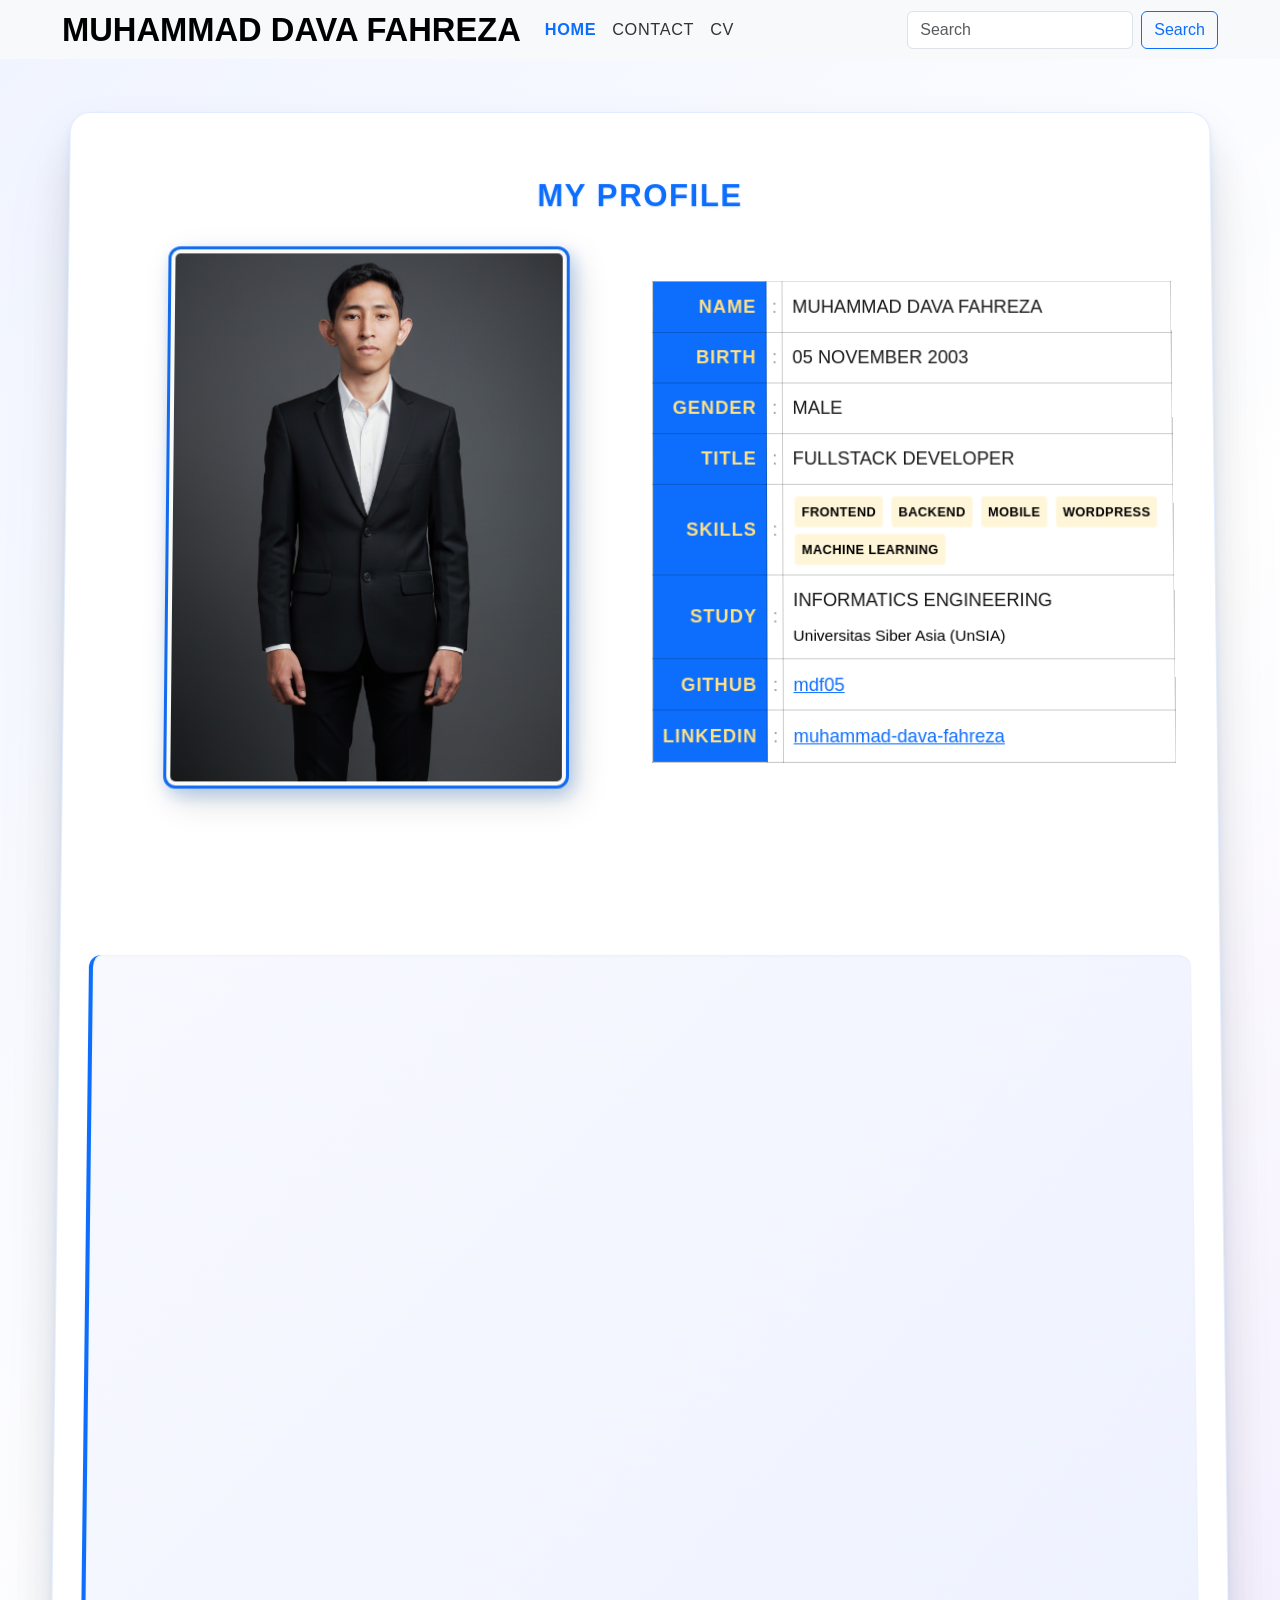
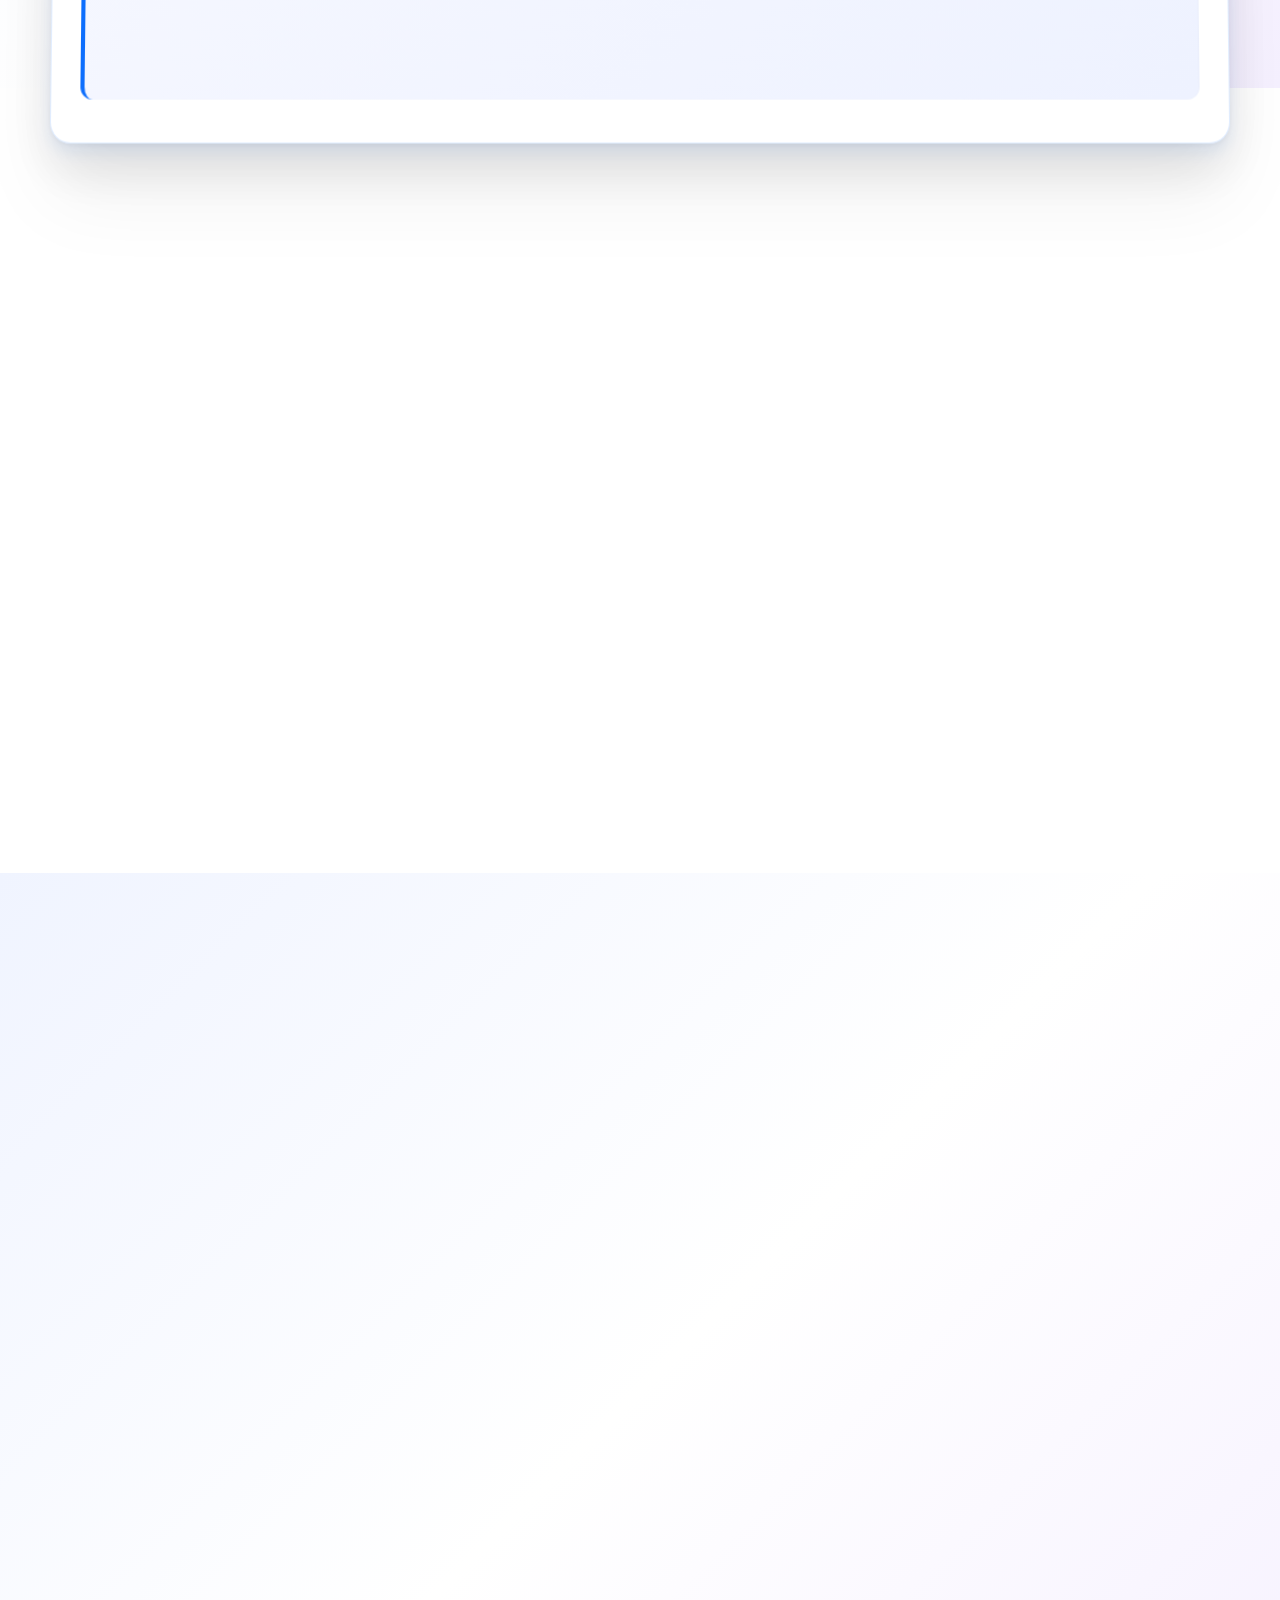
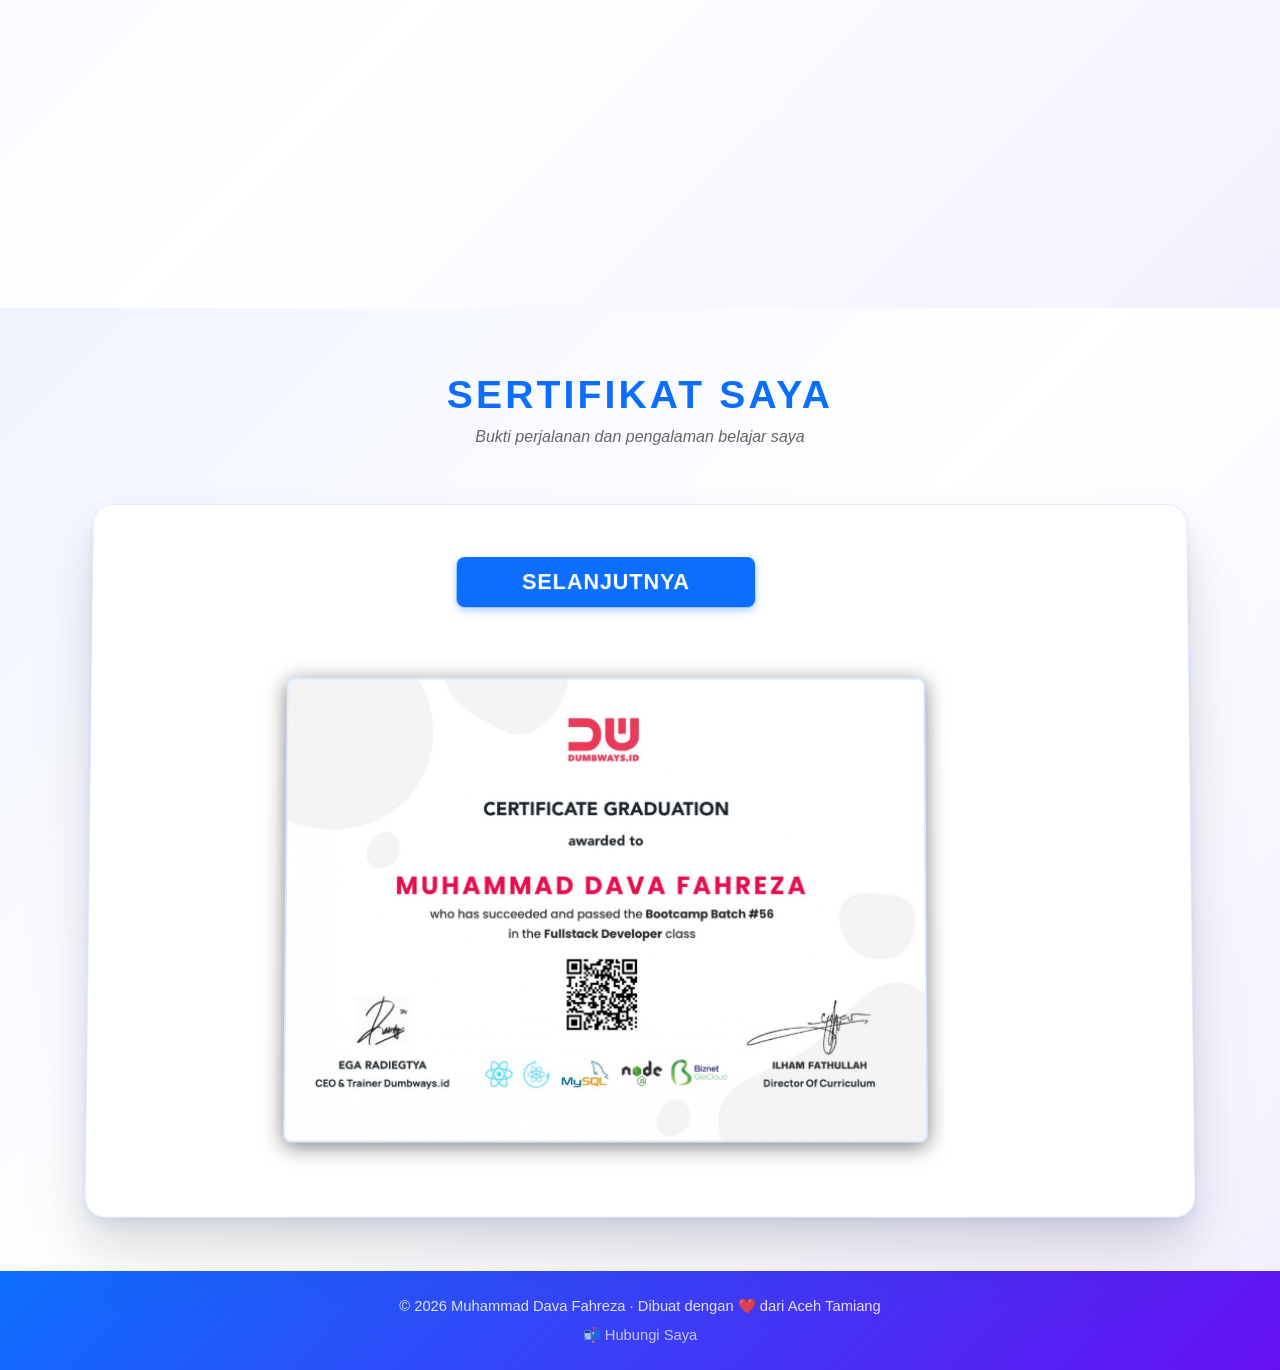
<file: index.html>
<!doctype html>
    <html lang="en">

    <head>
        <meta charset="utf-8">
        <meta name="viewport" content="width=device-width, initial-scale=1">
        <title>Muhammad Dava Fahreza</title>
        <!-- boostrap -->
        <link href="https://cdn.jsdelivr.net/npm/bootstrap@5.2.0/dist/css/bootstrap.min.css" rel="stylesheet"
            integrity="sha384-gH2yIJqKdNHPEq0n4Mqa/HGKIhSkIHeL5AyhkYV8i59U5AR6csBvApHHNl/vI1Bx" crossorigin="anonymous">
        <!-- style.css -->
        <link rel="stylesheet" href="style.css">
        <!-- contact.css -->
        <link rel="stylesheet" href="contact.css">
        <!-- aos -->
        <link rel="stylesheet" href="https://unpkg.com/aos@next/dist/aos.css" />

        <link rel="icon" type="image/png" href="favicon/logo-mdf-1.jpeg"  />
  


    </head>

    <body>

        <nav class="navbar navbar-expand-lg bg-light fixed-top">
            <div class="container-fluid">
                <button class="navbar-toggler" type="button" data-bs-toggle="collapse"
                    data-bs-target="#navbarTogglerDemo03" aria-controls="navbarTogglerDemo03" aria-expanded="false"
                    aria-label="Toggle navigation">
                    <span class="navbar-toggler-icon"></span>
                </button>
                <a class="navbar-brand" href="#">MUHAMMAD DAVA FAHREZA</a>
                <div class="collapse navbar-collapse" id="navbarTogglerDemo03">
                    <ul class="navbar-nav me-auto mb-2 mb-lg-0">
                        <li class="nav-item">
                            <a class="nav-link active" aria-current="page" href="#">HOME</a>
                        </li>
                        <li class="nav-item">
                            <a class="nav-link" href="contact.html">CONTACT</a>
                        </li>
                        <li class="nav-item">
                            <a class="nav-link" href="https://drive.google.com/file/d/1fo_w2yJjD8FNh9s2Hor77mOBnV8eAUQJ/view?usp=drive_link"  rel="noopener noreferrer">CV</a>
                        </li>
                    </ul>
                    <form class="d-flex" role="search">
                        <input class="form-control me-2" type="search" placeholder="Search" aria-label="Search">
                        <button class="btn btn-outline-primary" type="submit">Search</button>
                    </form>
                </div>
            </div>
        </nav>

       


        <section class="biodata">
            <div class="container">
                <h2 class="text-center my-profile" data-aos="fade-down" data-aos-duration="1000"><b>MY PROFILE</b></h2>
                <div class="row">
                    <div class="col-sm-6">
                        <img src="assets/hero/2.png" alt="profile-picture" class="img-thumbnail mx-auto d-block"
                            data-aos="flip-left" data-aos-duration="2000">
                    </div>
                    <div class="col-sm-6 my-profile">
                        <table class="profile-table" data-aos="fade-right" data-aos-duration="3000">
                            <tr>
                                <th>NAME</th>
                                <td>:</td>
                                <td>MUHAMMAD DAVA FAHREZA</td>
                            </tr>
                            <tr>
                                <th>BIRTH</th>
                                <td>:</td>
                                <td>05 NOVEMBER 2003</td>
                            </tr>
                            <tr>
                                <th>GENDER</th>
                                <td>:</td>
                                <td>MALE</td>
                            </tr>
                            <tr>
                                <th>TITLE</th>
                                <td>:</td>
                                <td>FULLSTACK DEVELOPER</td>
                            </tr>
                            <tr>
                                <th>SKILLS</th>
                                <td>:</td>
                                <td>
                                    <span class="skill-badge">FRONTEND</span>
                                    <span class="skill-badge">BACKEND</span>
                                    <span class="skill-badge">MOBILE</span>
                                    <span class="skill-badge">WORDPRESS</span>
                                    <span class="skill-badge">MACHINE LEARNING</span>
                                </td>
                            </tr>
                            <tr>
                                <th>STUDY</th>
                                <td>:</td>
                                <td>INFORMATICS ENGINEERING<br>
                                    <small>Universitas Siber Asia (UnSIA)</small>
                                </td>
                            </tr>
                            <tr>
                                <th>GITHUB</th>
                                <td>:</td>
                                <td>
                                    <a href="http://github.com/mdf05" target="_blank" rel="noopener noreferrer">mdf05</a>
                                </td>
                            </tr>
                            <tr>
                                <th>LINKEDIN</th>
                                <td>:</td>
                                <td>
                                    <a href="https://www.linkedin.com/in/muhammad-dava-fahreza/" target="_blank" rel="noopener noreferrer">muhammad-dava-fahreza</a>
                                </td>
                            </tr>
                        </table>
                    </div>
                    <div class="col-md-12 about-me" >
                        <h2 class="text-center" data-aos="fade-down" data-aos-duration="1000"><b>ABOUT ME</b></h2>
                        <p class="teks-2" data-aos="fade-left" data-aos-duration="3000">
                            Hai, saya <strong>Dava</strong> — mahasiswa <mark>Teknik Informatika</mark> di <strong>Universitas Siber Asia (UnSIA)</strong>
                            yang suka ngoding sejak lulus SMA. Sebelum kuliah, saya udah duluan terjun ke dunia
                            programming lewat bootcamp <b>Dumbways Indonesia</b> selama hampir setahun, dilanjut
                            program <b>IDCamp × Dicoding</b> fokus di React, dan sekarang lagi ikut program
                            <b>DBS Foundation × Dicoding</b> buat belajar <mark>Machine Learning</mark>.
                        </p>
                        <p class="teks-2" data-aos="fade-left" data-aos-duration="3500">
                            Di sisi teknis, saya udah punya pengalaman nyata bikin aplikasi web dengan
                            <strong>Next.js</strong>, <strong>React</strong>, <strong>Vue.js</strong>, dan <strong>Laravel</strong>.
                            <em>Nggak cuma frontend</em> — saya juga nyentuh backend pakai <b>Node.js</b>, <b>Express</b>, dan <b>Spring Boot</b>,
                            kelola database <b>PostgreSQL</b>, <b>MySQL</b>, dan <b>MongoDB</b>,
                            serta deploy pakai <b>Docker</b> dan <b>Vercel</b>. Sempat juga ngulik
                            mobile development dengan <strong>React Native</strong>.
                        </p>
                        <p class="teks-2" data-aos="fade-left" data-aos-duration="4000">
                            Sejak <mark>Maret 2025</mark> saya aktif kerja sebagai <strong>freelancer</strong> — ngerjain proyek web
                            untuk klien sambil terus ningkatin skill. <em>Saya tipe orang yang nggak bisa diam,
                            selalu penasaran sama hal baru, dan senang kalau bisa kolaborasi bareng orang lain.</em>
                            Masih banyak yang mau dipelajari, tapi semangatnya nggak pernah surut. 🚀
                        </p>
                    </div>
                </div>
            </div>
        </section>

        <!-- Section Riwayat Pendidikan -->
        <section class="education-section">
            <div class="container">
                <h2 class="text-center education-title" data-aos="fade-down" data-aos-duration="800"><b>RIWAYAT PENDIDIKAN</b></h2>
                <p class="text-center education-sub" data-aos="fade-down" data-aos-duration="1000">Perjalanan akademik dan non-formal saya</p>

                <div data-aos="fade-up" data-aos-duration="1000">
                    <table class="education-table">
                        <thead>
                            <tr>
                                <th>Institusi</th>
                                <th>Bidang Studi</th>
                                <th>Periode</th>
                                <th>Lokasi</th>
                                <th>Jenis</th>
                            </tr>
                        </thead>
                        <tbody>
                            <tr>
                                <td>Universitas Siber Asia (UnSIA)</td>
                                <td>Teknik Informatika</td>
                                <td>Jan 2026 — Sekarang</td>
                                <td>Online / Daring</td>
                                <td><span class="edu-badge formal">Formal</span></td>
                            </tr>
                            <tr>
                                <td>SMAN 2 Kejuruan Muda</td>
                                <td>IPA (Ilmu Pengetahuan Alam)</td>
                                <td>2018 — 2021</td>
                                <td>Aceh Tamiang</td>
                                <td><span class="edu-badge formal">Formal</span></td>
                            </tr>
                            <tr>
                                <td>SMP Swasta Islam Kuala Simpang</td>
                                <td>IPA</td>
                                <td>2015 — 2018</td>
                                <td>Aceh Tamiang</td>
                                <td><span class="edu-badge formal">Formal</span></td>
                            </tr>
                            <tr>
                                <td>Pondok Pesantren Modern Babussalam</td>
                                <td>Islamic Knowledge</td>
                                <td>2014 — 2015</td>
                                <td>Kab. Langkat</td>
                                <td><span class="edu-badge formal">Formal</span></td>
                            </tr>
                            <tr>
                                <td>SD Negeri Sungai Liput</td>
                                <td>-</td>
                                <td>2008 — 2014</td>
                                <td>Aceh Tamiang</td>
                                <td><span class="edu-badge formal">Formal</span></td>
                            </tr>
                            <tr>
                                <td>Dumbways Indonesia</td>
                                <td>Fullstack Developer</td>
                                <td>Jul 2024 — Apr 2025</td>
                                <td>Online / Depok</td>
                                <td><span class="edu-badge nonformal">Non-Formal</span></td>
                            </tr>
                            <tr>
                                <td>DBS Foundation × Dicoding</td>
                                <td>Machine Learning For Beginner</td>
                                <td>Apr 2025 — Sep 2025</td>
                                <td>Online / Daring</td>
                                <td><span class="edu-badge nonformal">Non-Formal</span></td>
                            </tr>
                            <tr>
                                <td>IDCamp × Dicoding</td>
                                <td>Frontend Developer with React</td>
                                <td>Okt 2024 — Des 2024</td>
                                <td>Online / Daring</td>
                                <td><span class="edu-badge nonformal">Non-Formal</span></td>
                            </tr>
                            <tr>
                                <td>RevoU</td>
                                <td>Intro to Software Engineering</td>
                                <td>Sep 2024 — Okt 2024</td>
                                <td>Online / Daring</td>
                                <td><span class="edu-badge nonformal">Non-Formal</span></td>
                            </tr>
                        </tbody>
                    </table>
                </div>
            </div>
        </section>

        <section class="tech-stack">
            <div class="container">
                <h2 class="text-center tech-stack-title" data-aos="fade-down" data-aos-duration="1000"><b>TECH STACK</b></h2>
                <p class="text-center tech-stack-subtitle" data-aos="fade-down" data-aos-duration="1500">Teknologi, library, dan bahasa pemrograman yang saya gunakan</p>

                <div class="row tech-stack-grid">

                    <!-- Frontend -->
                    <div class="col-md-6 col-lg-3 tech-category" data-aos="fade-up" data-aos-duration="1000">
                        <h5 class="tech-category-title">🌐 Frontend</h5>
                        <ul class="tech-list">
                            <li>Next.js</li>
                            <li>React</li>
                            <li>Vue.js</li>
                            <li>TypeScript</li>
                            <li>JavaScript</li>
                            <li>HTML5</li>
                            <li>CSS3</li>
                            <li>SASS</li>
                            <li>Tailwind CSS</li>
                            <li>Chakra UI</li>
                            <li>Bootstrap</li>
                            <li>Framer Motion</li>
                            <li>jQuery</li>
                        </ul>
                    </div>

                    <!-- Backend -->
                    <div class="col-md-6 col-lg-4 tech-category" data-aos="fade-up" data-aos-duration="1200">
                        <h5 class="tech-category-title">⚙️ Backend</h5>
                        <ul class="tech-list">
                            <li>Node.js</li>
                            <li>Express.js</li>
                            <li>Java</li>
                            <li>Spring Boot</li>
                            <li>Python</li>
                            <li>FastAPI</li>
                            <li>Laravel</li>
                        </ul>
                    </div>

                    <!-- Database & Cloud -->
                    <div class="col-md-6 col-lg-4 tech-category" data-aos="fade-up" data-aos-duration="1400">
                        <h5 class="tech-category-title">🗄️ Database & Cloud</h5>
                        <ul class="tech-list">
                            <li>PostgreSQL</li>
                            <li>MySQL</li>
                            <li>Oracle Database</li>
                            <li>MongoDB</li>
                            <li>Redis</li>
                            <li>Supabase</li>
                            <li>Firebase</li>
                            <li>Vercel</li>
                            <li>Docker</li>
                        </ul>
                    </div>

                    <!-- Mobile -->
                    <div class="col-md-6 col-lg-4 tech-category" data-aos="fade-up" data-aos-duration="1600">
                        <h5 class="tech-category-title">📱 Mobile</h5>
                        <ul class="tech-list">
                            <li>React Native</li>
                        </ul>
                    </div>

                    <!-- Machine Learning & AI -->
                    <div class="col-md-6 col-lg-4 tech-category" data-aos="fade-up" data-aos-duration="1800">
                        <h5 class="tech-category-title">🤖 Machine Learning & AI</h5>
                        <ul class="tech-list">
                            <li>Python</li>
                            <li>TensorFlow</li>
                            <li>PyTorch</li>
                            <li>scikit-learn</li>
                            <li>Keras</li>
                            <li>OpenCV</li>
                        </ul>
                    </div>

                </div>
            </div>
        </section>

         <section class="sertifikat" >
             <div class="col-12">
                <h2 class="text-center Sertifikat"><b>SERTIFIKAT SAYA</b></h2>
                <p class="text-center sertifikat-subtitle">Bukti perjalanan dan pengalaman belajar saya</p>
            </div>
           <div class="pembungkus-image">
            <div class="image-header">
           
                <div class="image-1" id="image-1">
                    <span class="button">
                        <button><a href="#image-2">SELANJUTNYA</a></button>
                    </span>
                    <img src="./assets/sertifikat/certificate-dumbways-graduated_page.jpg" alt="Fullstack Developer - Dumbways Indonesia" class="sertifikat-img">
                </div>
                <div class="image-2" id="image-2">
                    <img src="./assets/sertifikat/belajar-membuat-aplikasi-web-dengan-react.jpg" alt="Frontend Developer With React - IDCamp & Dicoding" class="sertifikat-img">
                    <span class="button">
                        <button><a href="#image-3">SELANJUTNYA</a></button>
                        <button><a href="#image-1">SEBELUMNYA</a></button>
                    </span>
                </div>
                <div class="image-3" id="image-3">
                    <img src="./assets/sertifikat/belajar-machine-learning-untuk-pemula_page.jpg" alt="Machine Learning Untuk Pemula - DBS Foundation" class="sertifikat-img">
                    <span class="button">
                        <button><a href="#image-4">SELANJUTNYA</a></button>
                        <button><a href="#image-2">SEBELUMNYA</a></button>
                    </span>
                </div>
                <div class="image-4" id="image-4">
                    <img src="./assets/sertifikat/belajar-dasar-pemrograman-javascript.jpg" alt="Belajar Dasar Pemrograman Javascript - Dicoding" class="sertifikat-img">
                    <span class="button">
                        <button><a href="#image-5">SELANJUTNYA</a></button>
                        <button><a href="#image-3">SEBELUMNYA</a></button>
                    </span>
                </div>
                <div class="image-5" id="image-5">
                    <img src="./assets/sertifikat/belajar-dasar-pemrograman-web.jpg" alt="Belajar Dasar Pemrograman Web - Dicoding" class="sertifikat-img">
                    <span class="button">
                        <button><a href="#image-6">SELANJUTNYA</a></button>
                        <button><a href="#image-4">SEBELUMNYA</a></button>
                    </span>
                </div>
                <div class="image-6" id="image-6">
                    <img src="./assets/sertifikat/membuat-aplikasi-react.jpg" alt="Membuat Aplikasi React - Dicoding" class="sertifikat-img">
                    <span class="button">
                        <button><a href="#image-7">SELANJUTNYA</a></button>
                        <button><a href="#image-5">SEBELUMNYA</a></button>
                    </span>
                </div>
                <div class="image-7" id="image-7">
                    <img src="./assets/sertifikat/belajar-membuat-frontend-pemula.jpg" alt="Belajar Membuat Frontend Untuk Pemula - Dicoding" class="sertifikat-img">
                    <span class="button">
                        <button><a href="#image-8">SELANJUTNYA</a></button>
                        <button><a href="#image-6">SEBELUMNYA</a></button>
                    </span>
                </div>
                <div class="image-8" id="image-8">
                    <img src="./assets/sertifikat/dasara-ai.jpg" alt="Dasar Kecerdasan Buatan (AI) - Dicoding" class="sertifikat-img">
                    <span class="button">
                        <button><a href="#image-9">SELANJUTNYA</a></button>
                        <button><a href="#image-7">SEBELUMNYA</a></button>
                    </span>
                </div>
                <div class="image-9" id="image-9">
                    <img src="./assets/sertifikat/dumbways-seleksi.jpg" alt="Seleksi Bootcamp - Dumbways Indonesia" class="sertifikat-img">
                    <span class="button">
                        <button><a href="#image-10">SELANJUTNYA</a></button>
                        <button><a href="#image-8">SEBELUMNYA</a></button>
                    </span>
                </div>
                <div class="image-10" id="image-10">
                    <img src="./assets/sertifikat/financial-literacy_page.jpg" alt="Financial Literacy - DBS Foundation" class="sertifikat-img">
                    <span class="button">
                        <button><a href="#image-11">SELANJUTNYA</a></button>
                        <button><a href="#image-9">SEBELUMNYA</a></button>
                    </span>
                </div>
                <div class="image-11" id="image-11">
                    <img src="./assets/sertifikat/introduction-sql.jpg" alt="Introduction to SQL - Dicoding" class="sertifikat-img">
                    <span class="button">
                        <button><a href="#image-12">SELANJUTNYA</a></button>
                        <button><a href="#image-10">SEBELUMNYA</a></button>
                    </span>
                </div>
                <div class="image-12" id="image-12">
                    <img src="./assets/sertifikat/LKP-DUTA MICROSOFT OFFICE.jpg" alt="Microsoft Office - LKP Duta" class="sertifikat-img">
                    <span class="button">
                        <button><a href="#image-13">SELANJUTNYA</a></button>
                        <button><a href="#image-11">SEBELUMNYA</a></button>
                    </span>
                </div>
                <div class="image-13" id="image-13">
                    <img src="./assets/sertifikat/membuat-aplikasi-react.jpg" alt="Membuat Aplikasi React - Dicoding" class="sertifikat-img">
                    <span class="button">
                        <button><a href="#image-14">SELANJUTNYA</a></button>
                        <button><a href="#image-12">SEBELUMNYA</a></button>
                    </span>
                </div>
                <div class="image-14" id="image-14">
                    <img src="./assets/sertifikat/memulai-bahasa-pemrograman-python.jpg" alt="Memulai Bahasa Pemrograman Python - Dicoding" class="sertifikat-img">
                    <span class="button">
                        <button><a href="#image-15">SELANJUTNYA</a></button>
                        <button><a href="#image-13">SEBELUMNYA</a></button>
                    </span>
                </div>
                <div class="image-15" id="image-15">
                    <img src="./assets/sertifikat/revou-intro-software-engineering.jpg" alt="Intro to Software Engineering - RevoU" class="sertifikat-img">
                    <span class="button">
                        <button><a href="#image-16">SELANJUTNYA</a></button>
                        <button><a href="#image-14">SEBELUMNYA</a></button>
                    </span>
                </div>
                <div class="image-16" id="image-16">
                    <img src="./assets/sertifikat/sololearn_intermediate_js.jpg" alt="Intermediate JavaScript - Sololearn" class="sertifikat-img">
                    <span class="button">
                        <button><a href="#image-17">SELANJUTNYA</a></button>
                        <button><a href="#image-15">SEBELUMNYA</a></button>
                    </span>
                </div>
                <div class="image-17" id="image-17">
                    <img src="./assets/sertifikat/sololearn_intro_css.jpg" alt="Intro to CSS - Sololearn" class="sertifikat-img">
                    <span class="button">
                        <button><a href="#image-18">SELANJUTNYA</a></button>
                        <button><a href="#image-16">SEBELUMNYA</a></button>
                    </span>
                </div>
                <div class="image-18" id="image-18">
                    <img src="./assets/sertifikat/sololearn_intro_html.jpg" alt="Intro to HTML - Sololearn" class="sertifikat-img">
                    <span class="button">
                        <button><a href="#image-19">SELANJUTNYA</a></button>
                        <button><a href="#image-17">SEBELUMNYA</a></button>
                    </span>
                </div>
                <div class="image-19" id="image-19">
                    <img src="./assets/sertifikat/sololearn_intro_javascript.png" alt="Intro to JavaScript - Sololearn" class="sertifikat-img">
                    <span class="button">
                        <button><a href="#image-20">SELANJUTNYA</a></button>
                        <button><a href="#image-18">SEBELUMNYA</a></button>
                    </span>
                </div>
                <div class="image-20" id="image-20">
                    <img src="./assets/sertifikat/visualisasi_data.jpg" alt="Visualisasi Data - Dicoding" class="sertifikat-img">
                    <span class="button">
                        <button><a href="#image-1">SELANJUTNYA</a></button>
                        <button><a href="#image-19">SEBELUMNYA</a></button>
                    </span>
                </div>
            </div>
           </div>
        </section>




        <!-- aos  java script -->
        <script src="https://unpkg.com/aos@next/dist/aos.js"></script>
        <script>
            AOS.init();
        </script>

        <!-- Footer -->
        <footer class="contact-footer text-center">
            <p>© 2026 Muhammad Dava Fahreza · Dibuat dengan ❤️ dari Aceh Tamiang</p>
            <a href="contact.html" class="contact-footer-back">📬 Hubungi Saya</a>
        </footer>

        <!-- jquery  boostrap -->
        <script src="https://cdn.jsdelivr.net/npm/bootstrap@5.2.0/dist/js/bootstrap.bundle.min.js"
            integrity="sha384-A3rJD856KowSb7dwlZdYEkO39Gagi7vIsF0jrRAoQmDKKtQBHUuLZ9AsSv4jD4Xa" crossorigin="anonymous">
        </script>
    </body>

    </html>
</file>
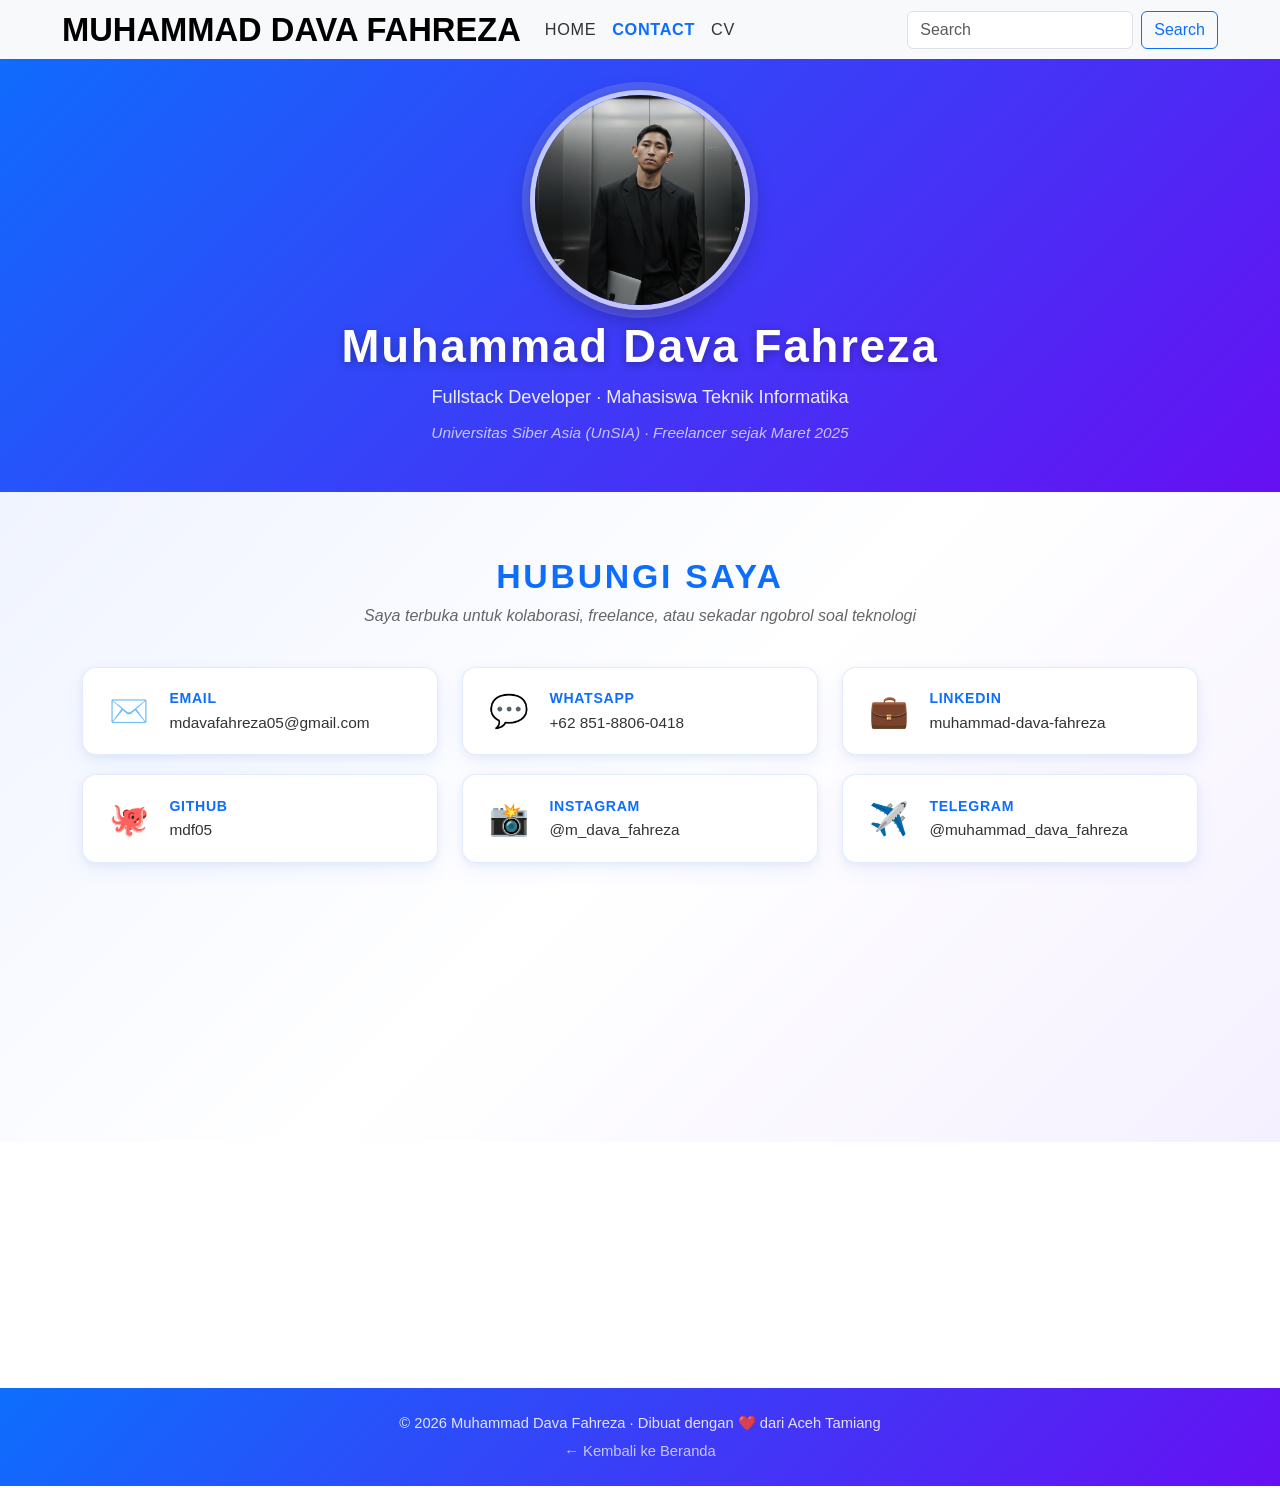
<file: contact.html>
<!doctype html>
<html lang="id">

<head>
    <meta charset="utf-8">
    <meta name="viewport" content="width=device-width, initial-scale=1">
    <title>Contact — Muhammad Dava Fahreza</title>
    <!-- Bootstrap -->
    <link href="https://cdn.jsdelivr.net/npm/bootstrap@5.2.0/dist/css/bootstrap.min.css" rel="stylesheet"
        integrity="sha384-gH2yIJqKdNHPEq0n4Mqa/HGKIhSkIHeL5AyhkYV8i59U5AR6csBvApHHNl/vI1Bx" crossorigin="anonymous">
    <!-- AOS -->
    <link rel="stylesheet" href="https://unpkg.com/aos@next/dist/aos.css" />
    <!-- style.css -->
    <link rel="stylesheet" href="style.css">
    <!-- contact.css -->
    <link rel="stylesheet" href="contact.css">
    <link rel="icon" type="image/png" href="favicon/logo-mdf-1.jpeg" />
</head>

<body>

    <!-- Navbar -->
    <nav class="navbar navbar-expand-lg bg-light fixed-top">
        <div class="container-fluid">
            <button class="navbar-toggler" type="button" data-bs-toggle="collapse"
                data-bs-target="#navbarContact" aria-controls="navbarContact" aria-expanded="false"
                aria-label="Toggle navigation">
                <span class="navbar-toggler-icon"></span>
            </button>
            <a class="navbar-brand" href="index.html">MUHAMMAD DAVA FAHREZA</a>
            <div class="collapse navbar-collapse" id="navbarContact">
                <ul class="navbar-nav me-auto mb-2 mb-lg-0">
                    <li class="nav-item">
                        <a class="nav-link" href="index.html">HOME</a>
                    </li>
                    <li class="nav-item">
                        <a class="nav-link active" aria-current="page" href="contact.html">CONTACT</a>
                    </li>
                    <li class="nav-item">
                        <a href="https://drive.google.com/file/d/1fo_w2yJjD8FNh9s2Hor77mOBnV8eAUQJ/view?usp=drive_link" class="nav-link">CV</a>
                    </li>
                </ul>
                <form class="d-flex" role="search">
                    <input class="form-control me-2" type="search" placeholder="Search" aria-label="Search">
                    <button class="btn btn-outline-primary" type="submit">Search</button>
                </form>
            </div>
        </div>
    </nav>

    <!-- Hero -->
    <section class="contact-hero">
        <div class="contact-hero-inner" data-aos="fade-down" data-aos-duration="1000">
            <img src="assets/hero/3.png" alt="Muhammad Dava Fahreza" class="contact-hero-img">
            <h1 class="contact-hero-name">Muhammad Dava Fahreza</h1>
            <p class="contact-hero-title">Fullstack Developer · Mahasiswa Teknik Informatika</p>
            <p class="contact-hero-sub">Universitas Siber Asia (UnSIA) · Freelancer sejak Maret 2025</p>
        </div>
    </section>

    <!-- Contact Cards -->
    <section class="contact-section">
        <div class="container">
            <h2 class="contact-section-title text-center" data-aos="fade-down" data-aos-duration="800">
                <b>HUBUNGI SAYA</b>
            </h2>
            <p class="contact-section-sub text-center" data-aos="fade-down" data-aos-duration="1000">
                Saya terbuka untuk kolaborasi, freelance, atau sekadar ngobrol soal teknologi
            </p>

            <div class="row contact-grid">

                <!-- Email -->
                <div class="col-md-6 col-lg-4" data-aos="fade-up" data-aos-duration="800">
                    <a href="mailto:mdavafahreza05@gmail.com" class="contact-card" target="_blank" rel="noopener noreferrer">
                        <div class="contact-card-icon">✉️</div>
                        <div class="contact-card-info">
                            <span class="contact-card-label">Email</span>
                            <span class="contact-card-value">mdavafahreza05@gmail.com</span>
                        </div>
                    </a>
                </div>

                <!-- WhatsApp -->
                <div class="col-md-6 col-lg-4" data-aos="fade-up" data-aos-duration="900">
                    <a href="https://wa.me/6285188060418" class="contact-card" target="_blank" rel="noopener noreferrer">
                        <div class="contact-card-icon">💬</div>
                        <div class="contact-card-info">
                            <span class="contact-card-label">WhatsApp</span>
                            <span class="contact-card-value">+62 851-8806-0418</span>
                        </div>
                    </a>
                </div>

                <!-- LinkedIn -->
                <div class="col-md-6 col-lg-4" data-aos="fade-up" data-aos-duration="1000">
                    <a href="https://www.linkedin.com/in/muhammad-dava-fahreza/" class="contact-card" target="_blank" rel="noopener noreferrer">
                        <div class="contact-card-icon">💼</div>
                        <div class="contact-card-info">
                            <span class="contact-card-label">LinkedIn</span>
                            <span class="contact-card-value">muhammad-dava-fahreza</span>
                        </div>
                    </a>
                </div>

                <!-- GitHub -->
                <div class="col-md-6 col-lg-4" data-aos="fade-up" data-aos-duration="1100">
                    <a href="http://github.com/mdf05" class="contact-card" target="_blank" rel="noopener noreferrer">
                        <div class="contact-card-icon">🐙</div>
                        <div class="contact-card-info">
                            <span class="contact-card-label">GitHub</span>
                            <span class="contact-card-value">mdf05</span>
                        </div>
                    </a>
                </div>

                <!-- Instagram -->
                <div class="col-md-6 col-lg-4" data-aos="fade-up" data-aos-duration="1200">
                    <a href="https://www.instagram.com/m_dava_fahreza/" class="contact-card" target="_blank" rel="noopener noreferrer">
                        <div class="contact-card-icon">📸</div>
                        <div class="contact-card-info">
                            <span class="contact-card-label">Instagram</span>
                            <span class="contact-card-value">@m_dava_fahreza</span>
                        </div>
                    </a>
                </div>

                <!-- Telegram -->
                <div class="col-md-6 col-lg-4" data-aos="fade-up" data-aos-duration="1300">
                    <a href="https://t.me/muhammad_dava_fahreza" class="contact-card" target="_blank" rel="noopener noreferrer">
                        <div class="contact-card-icon">✈️</div>
                        <div class="contact-card-info">
                            <span class="contact-card-label">Telegram</span>
                            <span class="contact-card-value">@muhammad_dava_fahreza</span>
                        </div>
                    </a>
                </div>

                <!-- Twitter / X -->
                <div class="col-md-6 col-lg-4" data-aos="fade-up" data-aos-duration="1400">
                    <a href="https://x.com/mdavafahreza" class="contact-card" target="_blank" rel="noopener noreferrer">
                        <div class="contact-card-icon">🐦</div>
                        <div class="contact-card-info">
                            <span class="contact-card-label">Twitter / X</span>
                            <span class="contact-card-value">@mdavafahreza</span>
                        </div>
                    </a>
                </div>

                <!-- TikTok -->
                <div class="col-md-6 col-lg-4" data-aos="fade-up" data-aos-duration="1500">
                    <a href="https://www.tiktok.com/@mdavafahreza" class="contact-card" target="_blank" rel="noopener noreferrer">
                        <div class="contact-card-icon">🎵</div>
                        <div class="contact-card-info">
                            <span class="contact-card-label">TikTok</span>
                            <span class="contact-card-value">@mdavafahreza</span>
                        </div>
                    </a>
                </div>

                <!-- YouTube -->
                <div class="col-md-6 col-lg-4" data-aos="fade-up" data-aos-duration="1600">
                    <a href="https://www.youtube.com/@mdavafahreza" class="contact-card" target="_blank" rel="noopener noreferrer">
                        <div class="contact-card-icon">▶️</div>
                        <div class="contact-card-info">
                            <span class="contact-card-label">YouTube</span>
                            <span class="contact-card-value">M Dava 05</span>
                        </div>
                    </a>
                </div>

                <!-- Discord -->
                <div class="col-md-6 col-lg-4" data-aos="fade-up" data-aos-duration="1700">
                    <a href="https://discord.gg/3PtwEfAP" class="contact-card" target="_blank" rel="noopener noreferrer">
                        <div class="contact-card-icon">🎮</div>
                        <div class="contact-card-info">
                            <span class="contact-card-label">Discord</span>
                            <span class="contact-card-value">MDava#0691</span>
                        </div>
                    </a>
                </div>

                <!-- Facebook -->
                <div class="col-md-6 col-lg-4" data-aos="fade-up" data-aos-duration="1800">
                    <a href="https://www.facebook.com/share/1Bpwc5EYWa/" class="contact-card" target="_blank" rel="noopener noreferrer">
                        <div class="contact-card-icon">📘</div>
                        <div class="contact-card-info">
                            <span class="contact-card-label">Facebook</span>
                            <span class="contact-card-value">Mdavafahreza</span>
                        </div>
                    </a>
                </div>

                <!-- Threads -->
                <div class="col-md-6 col-lg-4" data-aos="fade-up" data-aos-duration="1900">
                    <a href="https://www.threads.com/@muhammaddavafahreza" class="contact-card" target="_blank" rel="noopener noreferrer">
                        <div class="contact-card-icon">🧵</div>
                        <div class="contact-card-info">
                            <span class="contact-card-label">Threads</span>
                            <span class="contact-card-value">@muhammaddavafahreza</span>
                        </div>
                    </a>
                </div>

            </div>
        </div>
    </section>

    <!-- Portfolio Link -->
    <section class="contact-cta" data-aos="fade-up" data-aos-duration="1000">
        <div class="container text-center">
            <h3 class="contact-cta-title">Lihat Portfolio Lengkap Saya</h3>
            <p class="contact-cta-sub">Proyek, sertifikat, dan tech stack yang saya kuasai</p>
            <a href="https://drive.google.com/file/d/1fo_w2yJjD8FNh9s2Hor77mOBnV8eAUQJ/view" target="_blank" rel="noopener noreferrer"
                class="btn contact-cta-btn">🌐Lihat CV lebih lanjut</a>
        </div>
    </section>

    <!-- Footer -->
    <footer class="contact-footer text-center">
        <p>© 2026 Muhammad Dava Fahreza · Dibuat dengan ❤️ dari Aceh Tamiang</p>
        <a href="index.html" class="contact-footer-back">← Kembali ke Beranda</a>
    </footer>

    <!-- AOS -->
    <script src="https://unpkg.com/aos@next/dist/aos.js"></script>
    <script>AOS.init();</script>
    <!-- Bootstrap JS -->
    <script src="https://cdn.jsdelivr.net/npm/bootstrap@5.2.0/dist/js/bootstrap.bundle.min.js"
        integrity="sha384-A3rJD856KowSb7dwlZdYEkO39Gagi7vIsF0jrRAoQmDKKtQBHUuLZ9AsSv4jD4Xa" crossorigin="anonymous">
    </script>

</body>

</html>
</file>
<file: style.css>
.navbar {
    width: 100vw;
    padding: 0 50px;
}
/* section  navbar */
.navbar-brand {
    font-size: calc(1.5vh + 1.5vw);
    animation: navbar-brand 30s infinite;
    font-weight: bold;
}

.nav-link {
    transition: color 0.2s ease, font-weight 0.2s ease;
    font-size: calc(0.6vh + 0.85vw);
    font-weight: 500;
    letter-spacing: 0.04em;
    color: #333 !important;
}

.nav-link.active {
    color: #0d6efd !important;
    font-weight: 700;
}

.nav-link:hover { 
    font-weight: bold;
    text-decoration: underline;
    font-style: italic;
    color: brown !important;
}

@keyframes navbar-brand {
    0% {
        transform: translate(0vh,-10vh);
        text-shadow: 0vh -10vh 0 rgb(255, 0, 0),0vh -10vh 0 rgb(34, 255, 0),0vh -10vh 0 rgb(38, 0, 255),0vh -10vh 0 rgb(234, 255, 0),0vh -10vh 0 rgb(0, 179, 255),0vh -10vh 0 rgb(255, 255, 255),0vh -10vh 0 rgb(0, 0, 0),0vh -10vh 0 rgb(234, 0, 255),0vh -10vh 0 rgb(255, 145, 0),0vh -10vh 0 silver;
    }

    11% {
        text-shadow: 0vh 10vh 0 rgb(255, 0, 0),0vh -10vh 0 rgb(34, 255, 0),0vh -10vh 0 rgb(38, 0, 255),0vh -10vh 0 rgb(234, 255, 0),0vh -10vh 0 rgb(0, 179, 255),0vh -10vh 0 rgb(255, 255, 255),0vh -10vh 0 rgb(0, 0, 0),0vh -10vh 0 rgb(234, 0, 255),0vh -10vh 0 rgb(255, 145, 0),0vh -10vh 0 silver;
    }

    12%{
        text-shadow: 0vh 10vh 0 rgb(34, 255, 0),0vh 10vh 0 rgb(255, 0, 0),0vh -10vh 0 rgb(38, 0, 255),0vh -10vh 0 rgb(234, 255, 0),0vh -10vh 0 rgb(0, 179, 255),0vh -10vh 0 rgb(255, 255, 255),0vh -10vh 0 rgb(0, 0, 0),0vh -10vh 0 rgb(234, 0, 255),0vh -10vh 0 rgb(255, 145, 0),0vh -10vh 0 silver;
    }

    13% {
        text-shadow:0vh 10vh 0 rgb(38, 0, 255),0vh 10vh 0 rgb(34, 255, 0),0vh 10vh 0 rgb(255, 0, 0),0vh -10vh 0 rgb(234, 255, 0),0vh -10vh 0 rgb(0, 179, 255),0vh -10vh 0 rgb(255, 255, 255),0vh -10vh 0 rgb(0, 0, 0),0vh -10vh 0 rgb(234, 0, 255),0vh -10vh 0 rgb(255, 145, 0),0vh -10vh 0 silver;
    }

    14%{
        text-shadow:0vh 10vh 0 rgb(234, 255, 0),0vh 10vh 0 rgb(38, 0, 255),0vh 10vh 0 rgb(34, 255, 0),0vh 10vh 0 rgb(255, 0, 0),0vh -10vh 0 rgb(0, 179, 255),0vh -10vh 0 rgb(255, 255, 255),0vh -10vh 0 rgb(0, 0, 0),0vh -10vh 0 rgb(234, 0, 255),0vh -10vh 0 rgb(255, 145, 0),0vh -10vh 0 silver;
    }

    15% {
        text-shadow:0vh 10vh 0 rgb(0, 179, 255),0vh 10vh 0 rgb(234, 255, 0),0vh 10vh 0 rgb(38, 0, 255),0vh 10vh 0 rgb(34, 255, 0),0vh 10vh 0 rgb(255, 0, 0),0vh -10vh 0 rgb(255, 255, 255),0vh -10vh 0 rgb(0, 0, 0),0vh -10vh 0 rgb(234, 0, 255),0vh -10vh 0 rgb(255, 145, 0),0vh -10vh 0 silver;
    }

    16% {
        text-shadow:0vh 10vh 0 rgb(0, 0, 0),0vh 10vh 0 rgb(0, 179, 255),0vh 10vh 0 rgb(234, 255, 0),0vh 10vh 0 rgb(38, 0, 255),0vh 10vh 0 rgb(34, 255, 0),0vh 10vh 0 rgb(255, 0, 0),0vh -10vh 0 rgb(0, 0, 0),0vh -10vh 0 rgb(234, 0, 255),0vh -10vh 0 rgb(255, 145, 0),0vh -10vh 0 silver;
    }

    17% {
        text-shadow:0vh 10vh 0 rgb(234, 0, 255),0vh -10vh 0 rgb(255, 255, 255),0vh 10vh 0 rgb(0, 179, 255),0vh 10vh 0 rgb(234, 255, 0),0vh 10vh 0 rgb(38, 0, 255),0vh 10vh 0 rgb(34, 255, 0),0vh 10vh 0 rgb(255, 0, 0),0vh -10vh 0 rgb(0, 0, 0),0vh -10vh 0 rgb(255, 145, 0),0vh -10vh 0 silver;
    }

    18% {
        transform: translate(0vh,-10vh);
        text-shadow:0vh 10vh 0 rgb(255, 145, 0),0vh -10vh 0 rgb(234, 0, 255),0vh -10vh 0 rgb(255, 255, 255),0vh 10vh 0 rgb(0, 179, 255),0vh 10vh 0 rgb(234, 255, 0),0vh 10vh 0 rgb(38, 0, 255),0vh 10vh 0 rgb(34, 255, 0),0vh 10vh 0 rgb(255, 0, 0),0vh -10vh 0 rgb(0, 0, 0),0vh -10vh 0 silver;
    }

    19% {
        color: aqua;
        transform: translate(0,0);
        text-shadow: 0.1rem 0.1rem 0 black;
    }

    50% {
        color: aqua;
        transform: translate(0,0);
        text-shadow: 0.1rem 0.1rem 0 black;
    }

    51% {
        color: red;
        transform: rotateY(180deg) rotateX(180deg);
    }

    52% {
        color: rgb(0, 0, 0);
        transform: translate(0,0);
        text-shadow: 0.1rem 0.1rem 0 rgb(255, 255, 255);
    }

    85% {
        color: rgb(0, 0, 0);
        transform: translate(0,0);
        text-shadow: 0.1rem 0.1rem 0 rgb(255, 255, 255);
    }

    90% {
        transform: rotateX(-360deg) scale(1);
        opacity: 1;
    }

    100% {
        opacity: 0;
        transform: scale(0);
    }
}
/* akhir section navbar */

.sertifikat {
    display: flex;
    justify-content: center;
    align-items: center;
    padding: 4rem 2rem;
    flex-direction: column;
    background: linear-gradient(135deg, #f0f4ff 0%, #ffffff 50%, #f5f0ff 100%);
}

.sertifikat .Sertifikat {
    font-size: calc(1.5vh + 2vw);
    font-weight: 800;
    color: #0d6efd;
    letter-spacing: 0.08em;
    margin-bottom: 0.3rem;
}

.sertifikat-subtitle {
    color: #666;
    font-size: calc(0.5vh + 0.9vw);
    margin-bottom: 2rem;
    font-style: italic;
}

/* section image-header */
.pembungkus-image {
    width: 90%;
    margin-top: 1.5rem;
    overflow: hidden;
    background: #ffffff;
    border-radius: 20px;
    border: 1px solid rgba(13, 110, 253, 0.12);
    box-shadow:
        0 2px 4px rgba(0, 0, 0, 0.04),
        0 8px 16px rgba(13, 110, 253, 0.08),
        0 24px 48px rgba(0, 0, 0, 0.1),
        0 48px 80px rgba(0, 0, 0, 0.06);
    transform: perspective(1200px) rotateX(1.5deg);
    transform-origin: center top;
    transition: transform 0.4s ease, box-shadow 0.4s ease;
}

.pembungkus-image:hover {
    transform: perspective(1200px) rotateX(0deg) translateY(-6px);
    box-shadow:
        0 4px 8px rgba(0, 0, 0, 0.06),
        0 16px 32px rgba(13, 110, 253, 0.12),
        0 40px 72px rgba(0, 0, 0, 0.14),
        0 64px 100px rgba(0, 0, 0, 0.08);
}

.image-header {
    display: flex;
    width: max-content;
    gap: 2000px;
}

.image-header div {
    height: auto;
    min-height: calc(30vh + 10vw);
    padding: 1.5rem 1rem;
    display: flex;
    justify-content: center;
    gap: 0.8rem;
    width: 80vw;
    align-items: center;
    flex-wrap: wrap;
}

.image-header h1 {
    font-size: calc(1vh + 5vw);
    font-weight: bold;
    color: black;
    font-family: 'Franklin Gothic Medium', 'Arial Narrow', Arial, sans-serif;
    text-align: center;
    text-shadow: .15rem .15rem 0 black;
}

.image-header .button {
    display: flex;
    width: 100%;
    justify-content: space-evenly;
}

.button button {
    width: 30%;
    font-size: calc(0.7vh + 1.2vw);
    background: #0d6efd;
    color: #ffffff;
    border: none;
    border-radius: 8px;
    padding: 0.4em 1em;
    font-weight: 600;
    letter-spacing: 0.04em;
    box-shadow: 0 3px 8px rgba(13, 110, 253, 0.35);
    transition: transform 0.15s ease, box-shadow 0.15s ease, background 0.15s ease;
    cursor: pointer;
}

.button button:hover {
    background: #0a58ca;
    transform: translateY(-2px);
    box-shadow: 0 6px 16px rgba(13, 110, 253, 0.45);
}

.button a {
    text-decoration: none;
    color: inherit;
}

.sertifikat-img {
    max-height: 65%;
    max-width: 75%;
    object-fit: contain;
    border-radius: 10px;
    border: 2px solid rgba(13, 110, 253, 0.15);
    box-shadow:
        0 4px 12px rgba(0, 0, 0, 0.1),
        0 12px 32px rgba(13, 110, 253, 0.12);
    transition: transform 0.3s ease, box-shadow 0.3s ease;
}

.sertifikat-img:hover {
    transform: scale(1.02);
    box-shadow:
        0 8px 20px rgba(0, 0, 0, 0.15),
        0 20px 48px rgba(13, 110, 253, 0.2);
}
/* akhir section image-header */

/* section biodata */
.biodata {
    padding-top: 80px; /* offset navbar fixed */
    background: linear-gradient(135deg, #f0f4ff 0%, #ffffff 60%, #f5f0ff 100%);
}

.biodata .container {
    border-radius: 20px;
    padding: 2.5rem;
    margin-top: 2rem;
    margin-bottom: 2rem;
    background: #ffffff;
    border: 1px solid rgba(13, 110, 253, 0.12);
    box-shadow:
        0 2px 4px rgba(0, 0, 0, 0.04),
        0 8px 16px rgba(13, 110, 253, 0.08),
        0 24px 48px rgba(0, 0, 0, 0.1),
        0 48px 80px rgba(0, 0, 0, 0.06);
    transform: perspective(1200px) rotateX(1.5deg);
    transform-origin: center top;
    transition: transform 0.4s ease, box-shadow 0.4s ease;
}

.biodata .container:hover {
    transform: perspective(1200px) rotateX(0deg) translateY(-6px);
    box-shadow:
        0 4px 8px rgba(0, 0, 0, 0.06),
        0 16px 32px rgba(13, 110, 253, 0.12),
        0 40px 72px rgba(0, 0, 0, 0.14),
        0 64px 100px rgba(0, 0, 0, 0.08);
}

.biodata .img-thumbnail {
    border: 3px solid #0d6efd;
    width: min(400px, 200%);
    height: auto;
    aspect-ratio: 3 / 4;
    object-fit: cover;
    box-shadow:
        4px 6px 16px rgba(13, 110, 253, 0.25),
        8px 12px 32px rgba(0, 0, 0, 0.15);
    filter: sepia(5%) brightness(98%);
    margin-top: 1rem;
    border-radius: 12px;
    transition: filter 0.3s ease, transform 0.3s ease, box-shadow 0.3s ease;
}

.biodata .img-thumbnail:hover {
    filter: sepia(0%) brightness(100%);
    transform: scale(1.03) translateY(-4px);
    box-shadow:
        6px 12px 24px rgba(13, 110, 253, 0.35),
        12px 20px 48px rgba(0, 0, 0, 0.2);
}

.biodata .my-profile {
    padding-top: 1.5rem;
    display: flex;
    flex-direction: column;
    justify-content: center;
}

.biodata h2 {
    font-size: calc(.9vh + 1.8vw);
    letter-spacing: 0.05em;
    margin-bottom: 1rem;
    color: #0d6efd;
    font-weight: 700;
    text-shadow: 0 1px 2px rgba(13, 110, 253, 0.15);
}

.biodata p {
    font-size: calc(.7vh + 1.2vw);
    line-height: 2;
    overflow: visible;
    color: #333;
}

/* label key di biodata */
.biodata p span.label {
    font-weight: bold;
    letter-spacing: 0.04em;
}

/* link GitHub & LinkedIn di biodata */
.biodata p a {
    color: #0d6efd;
    text-decoration: none;
    font-weight: 600;
    border-bottom: 1px solid transparent;
    transition: color 0.2s ease, border-bottom-color 0.2s ease;
}

.biodata p a:hover {
    color: #0a58ca;
    border-bottom-color: #0a58ca;
}

.teks-2 {
    padding: 0 2rem;
    text-transform: capitalize;
    text-align: justify;
    line-height: 1.8;
    font-size: calc(.7vh + 1.1vw);
    color: #444;
    text-indent: 2.5em;
}

.garis-horizontal {
    border-top: 2px solid rgba(13, 110, 253, 0.2);
    margin: 1.5rem 0;
}

.about-me {
    margin-top: 10rem;
    padding: 1.5rem;
    background: linear-gradient(135deg, #f8f9ff 0%, #eef2ff 100%);
    border-radius: 12px;
    border-left: 4px solid #0d6efd;
    box-shadow: inset 0 1px 3px rgba(0,0,0,0.04);
}

.biodata div.about-me p {
    text-align: justify;
    color: #333;
    margin: 0;
}
/* akhir section biodata */

/* section gambar-impian */
.judul-utama {
    padding-top: 1rem;
    font-size: calc(3.5vw + .8vh);
    font-weight: bold;
    text-transform: capitalize;
    padding-bottom: 2rem;
}

.kartu-image {
    margin: auto;
    transition: transform 0.25s ease, box-shadow 0.25s ease;
    border-radius: 10px;
    overflow: hidden;
}

.kartu-image:hover {
    transform: translateY(-6px);
    box-shadow: 0 8px 24px rgba(0, 0, 0, 0.18);
}

.kartu-image img {
    height: 15rem;
    width: 100%;
    object-fit: cover;
    margin: auto;
}
/* akhir section gambar-impian */

/* profile table layout */
.profile-table {
    width: 100%;
    border-collapse: collapse;
    padding: 0.5rem 0;
    font-size: calc(0.6vh + 1vw);
}

.profile-table tr {
    line-height: 2;
}

.profile-table th {
    font-weight: 700;
    color: #ffe082;
    letter-spacing: 0.05em;
    text-align: right;
    white-space: nowrap;
    width: 1%;
    border: 1px solid rgba(0, 0, 0, 0.2);
    padding: 0.4rem 0.6rem;
    background-color: #0d6efd;
}

.profile-table td:first-of-type {
    color: rgba(0, 0, 0, 0.4);
    font-weight: 300;
    text-align: center;
    width: 1%;
    border: 1px solid rgba(0, 0, 0, 0.2);
    padding: 0.4rem 0.3rem;
}

.profile-table td:last-of-type {
    color: #1a1a1a;
    word-break: break-word;
    border: 1px solid rgba(0, 0, 0, 0.2);
    padding: 0.4rem 0.6rem;
}

.profile-table td small {
    display: block;
    font-size: 0.85em;
    color: black;
    margin-top: 0.1rem;
}

.profile-sep { 
    color: black;
}

.profile-value { 
    color:black
}

/* skill badges */
.skill-badge {
    display: inline-block;
    font-size: 0.7em;
    font-weight: 600;
    padding: 0.15em 0.5em;
    margin: 0.15em 0.1em;
    border-radius: 4px;
    border: 1px solid rgba(255, 255, 255, 0.3);
    color: black;
    letter-spacing: 0.03em;
    transition: background 0.2s ease;
    background: rgba(255, 224, 130, 0.3);
    color: #ffe082;
    color: black;
}

/* gambar sertifikat */
.sertifikat-img {
    max-height: 70%;
    max-width: 80%;
    object-fit: contain;
    border-radius: 8px;
    box-shadow: 0 4px 20px rgba(0, 0, 0, 0.5);
    margin-bottom: 20px;
}

/* tombol navigasi sertifikat di atas */
.image-header div .button {
    order: -1;
}

/* section tech-stack */
.tech-stack {
    padding: 200px 0px;
    background: linear-gradient(135deg, #f0f4ff 0%, #ffffff 50%, #f5f0ff 100%);
}

.tech-stack-title {
    font-size: calc(1.5vh + 2vw);
    font-weight: 800;
    color: #0d6efd;
    letter-spacing: 0.08em;
    margin-bottom: 0.5rem;
}

.tech-stack-subtitle {
    color: #666;
    font-size: calc(0.5vh + 0.9vw);
    margin-bottom: 2.5rem;
}

.tech-stack-grid {
    gap: 20px;
}

.tech-category {
    background: #ffffff;
    border-radius: 12px;
    padding: 1.5rem;
    border: 1px solid rgba(13, 110, 253, 0.1);
    box-shadow:
        0 2px 8px rgba(0, 0, 0, 0.06),
        0 8px 24px rgba(13, 110, 253, 0.06);
    transition: transform 0.25s ease, box-shadow 0.25s ease;
}

.tech-category:hover {
    transform: translateY(-4px);
    box-shadow:
        0 6px 16px rgba(0, 0, 0, 0.1),
        0 16px 40px rgba(13, 110, 253, 0.12);
}

.tech-coming-soon {
    opacity: 0.7;
    border-style: dashed;
}

.tech-category-title {
    font-size: calc(0.6vh + 1vw);
    font-weight: 700;
    color: #0d6efd;
    margin-bottom: 1rem;
    padding-bottom: 0.5rem;
    border-bottom: 2px solid rgba(13, 110, 253, 0.15);
    display: flex;
    align-items: center;
    gap: 0.5rem;
}

.badge-soon {
    font-size: 0.65em;
    background: #ffc107;
    color: #333;
    padding: 0.1em 0.5em;
    border-radius: 20px;
    font-weight: 600;
    letter-spacing: 0.03em;
}

.tech-list {
    list-style: none;
    padding: 0;
    margin: 0;
    display: flex;
    flex-wrap: wrap;
    gap: 0.4rem;
}

.tech-list li {
    font-size: calc(0.5vh + 0.85vw);
    background: #f0f4ff;
    color: #0d6efd;
    border: 1px solid rgba(13, 110, 253, 0.2);
    border-radius: 6px;
    padding: 0.25em 0.65em;
    font-weight: 500;
    transition: background 0.2s ease, color 0.2s ease;
}

.tech-list li:hover {
    background: #0d6efd;
    color: #ffffff;
    border-color: #0d6efd;
}
/* akhir section tech-stack */

/* section riwayat pendidikan */
.education-section {
    padding: 4rem 0;
    background: #ffffff;
}

.education-title {
    font-size: calc(1.5vh + 2vw);
    font-weight: 800;
    color: #0d6efd;
    letter-spacing: 0.08em;
    margin-bottom: 0.4rem;
}

.education-sub {
    color: #666;
    font-size: calc(0.5vh + 0.9vw);
    margin-bottom: 2rem;
    font-style: italic;
}

.education-table {
    width: 100%;
    border-collapse: collapse;
    border-radius: 12px;
    overflow: hidden;
    box-shadow:
        0 2px 8px rgba(0, 0, 0, 0.06),
        0 8px 24px rgba(13, 110, 253, 0.08);
    font-size: calc(0.5vh + 0.85vw);
}

.education-table thead tr {
    background: #0d6efd;
    color: #ffffff;
}

.education-table thead th {
    padding: 0.85rem 1rem;
    font-weight: 700;
    letter-spacing: 0.05em;
    text-align: left;
    border: none;
}

.education-table tbody tr {
    border-bottom: 1px solid rgba(13, 110, 253, 0.1);
    transition: background 0.2s ease;
}

.education-table tbody tr:last-child {
    border-bottom: none;
}

.education-table tbody tr:hover {
    background: #f0f4ff;
}

.education-table tbody td {
    padding: 0.75rem 1rem;
    color: #333;
    vertical-align: middle;
}

.edu-badge {
    display: inline-block;
    padding: 0.2em 0.65em;
    border-radius: 20px;
    font-size: 0.85em;
    font-weight: 600;
}

.edu-badge.formal {
    background: #e7f1ff;
    color: #0d6efd;
    border: 1px solid rgba(13, 110, 253, 0.25);
}

.edu-badge.nonformal {
    background: #f0fdf4;
    color: #198754;
    border: 1px solid rgba(25, 135, 84, 0.25);
}
/* akhir section riwayat pendidikan */

/* text formatting tags */
.teks-2 mark {
    background-color: #cfe2ff;
    color: #0a58ca;
    padding: 0 0.2em;
    border-radius: 3px;
}

.teks-2 strong {
    color: #0d6efd;
    font-weight: 700;
}

.teks-2 em {
    font-style: italic;
    color: #555;
}
</file>
<file: contact.css>
/* ===== CONTACT PAGE ===== */

body {
    background: #ffffff;
    font-family: Arial, sans-serif;
}

/* Hero */
.contact-hero {
    padding-top: 90px;
    padding-bottom: 3rem;
    background: linear-gradient(135deg, #0d6efd 0%, #6610f2 100%);
    text-align: center;
}

.contact-hero-inner {
    display: flex;
    flex-direction: column;
    align-items: center;
    gap: 0.6rem;
}

.contact-hero-img {
    width: 220px;
    height: 220px;
    object-fit: cover;
    border-radius: 50%;
    border: 5px solid rgba(255, 255, 255, 0.7);
    box-shadow: 
        0 8px 24px rgba(0, 0, 0, 0.3),
        0 0 0 8px rgba(255, 255, 255, 0.15);
}

.contact-hero-name {
    font-size: calc(1.5vh + 2.5vw);
    font-weight: 800;
    color: #ffffff;
    text-shadow: 0 2px 8px rgba(0, 0, 0, 0.3);
    margin: 0;
    letter-spacing: 0.04em;
}

.contact-hero-title {
    font-size: calc(0.6vh + 1vw);
    color: rgba(255, 255, 255, 0.9);
    margin: 0;
    font-weight: 500;
}

.contact-hero-sub {
    font-size: calc(0.5vh + 0.85vw);
    color: rgba(255, 255, 255, 0.7);
    margin: 0;
    font-style: italic;
}

/* Section */
.contact-section {
    padding: 4rem 0;
    background: linear-gradient(135deg, #f0f4ff 0%, #ffffff 50%, #f5f0ff 100%);
}

.contact-section-title {
    font-size: calc(1.2vh + 1.8vw);
    font-weight: 800;
    color: #0d6efd;
    letter-spacing: 0.08em;
    margin-bottom: 0.4rem;
}

.contact-section-sub {
    color: #666;
    font-size: calc(0.5vh + 0.9vw);
    margin-bottom: 2.5rem;
    font-style: italic;
}

/* Grid */
.contact-grid {
    gap: 1.2rem 0;
}

/* Card */
.contact-card {
    display: flex;
    align-items: center;
    gap: 1rem;
    padding: 1.2rem 1.4rem;
    background: #ffffff;
    border-radius: 14px;
    border: 1px solid rgba(13, 110, 253, 0.12);
    box-shadow:
        0 2px 8px rgba(0, 0, 0, 0.05),
        0 8px 20px rgba(13, 110, 253, 0.07);
    text-decoration: none;
    color: inherit;
    transition: transform 0.25s ease, box-shadow 0.25s ease, border-color 0.25s ease;
    height: 100%;
}

.contact-card:hover {
    transform: translateY(-5px);
    border-color: rgba(13, 110, 253, 0.35);
    box-shadow:
        0 6px 16px rgba(0, 0, 0, 0.08),
        0 16px 40px rgba(13, 110, 253, 0.15);
    color: inherit;
    text-decoration: none;
}

.contact-card-icon {
    font-size: 2rem;
    flex-shrink: 0;
    width: 48px;
    text-align: center;
}

.contact-card-info {
    display: flex;
    flex-direction: column;
    gap: 0.1rem;
    min-width: 0;
}

.contact-card-label {
    font-size: calc(0.5vh + 0.75vw);
    font-weight: 700;
    color: #0d6efd;
    letter-spacing: 0.05em;
    text-transform: uppercase;
}

.contact-card-value {
    font-size: calc(0.5vh + 0.85vw);
    color: #333;
    word-break: break-all;
}

/* CTA section */
.contact-cta {
    padding: 3.5rem 0;
    background: #ffffff;
    border-top: 1px solid rgba(13, 110, 253, 0.1);
}

.contact-cta-title {
    font-size: calc(1vh + 1.5vw);
    font-weight: 700;
    color: #0d6efd;
    margin-bottom: 0.4rem;
}

.contact-cta-sub {
    color: #666;
    font-size: calc(0.5vh + 0.9vw);
    margin-bottom: 1.5rem;
}

.contact-cta-btn {
    background: #0d6efd;
    color: #ffffff;
    border-radius: 10px;
    padding: 0.65em 1.8em;
    font-size: calc(0.5vh + 0.9vw);
    font-weight: 600;
    border: none;
    box-shadow: 0 4px 14px rgba(13, 110, 253, 0.35);
    transition: background 0.2s ease, transform 0.2s ease, box-shadow 0.2s ease;
}

.contact-cta-btn:hover {
    background: #0a58ca;
    color: #ffffff;
    transform: translateY(-2px);
    box-shadow: 0 8px 20px rgba(13, 110, 253, 0.45);
}

/* Footer */
.contact-footer {
    padding: 1.5rem;
    background: linear-gradient(135deg, #0d6efd 0%, #6610f2 100%);
    color: rgba(255, 255, 255, 0.85);
    font-size: calc(0.5vh + 0.8vw);
}

.contact-footer p {
    margin-bottom: 0.4rem;
}

.contact-footer-back {
    color: rgba(255, 255, 255, 0.7);
    text-decoration: none;
    font-size: calc(0.5vh + 0.8vw);
    transition: color 0.2s ease;
}

.contact-footer-back:hover {
    color: #ffffff;
}
</file>
